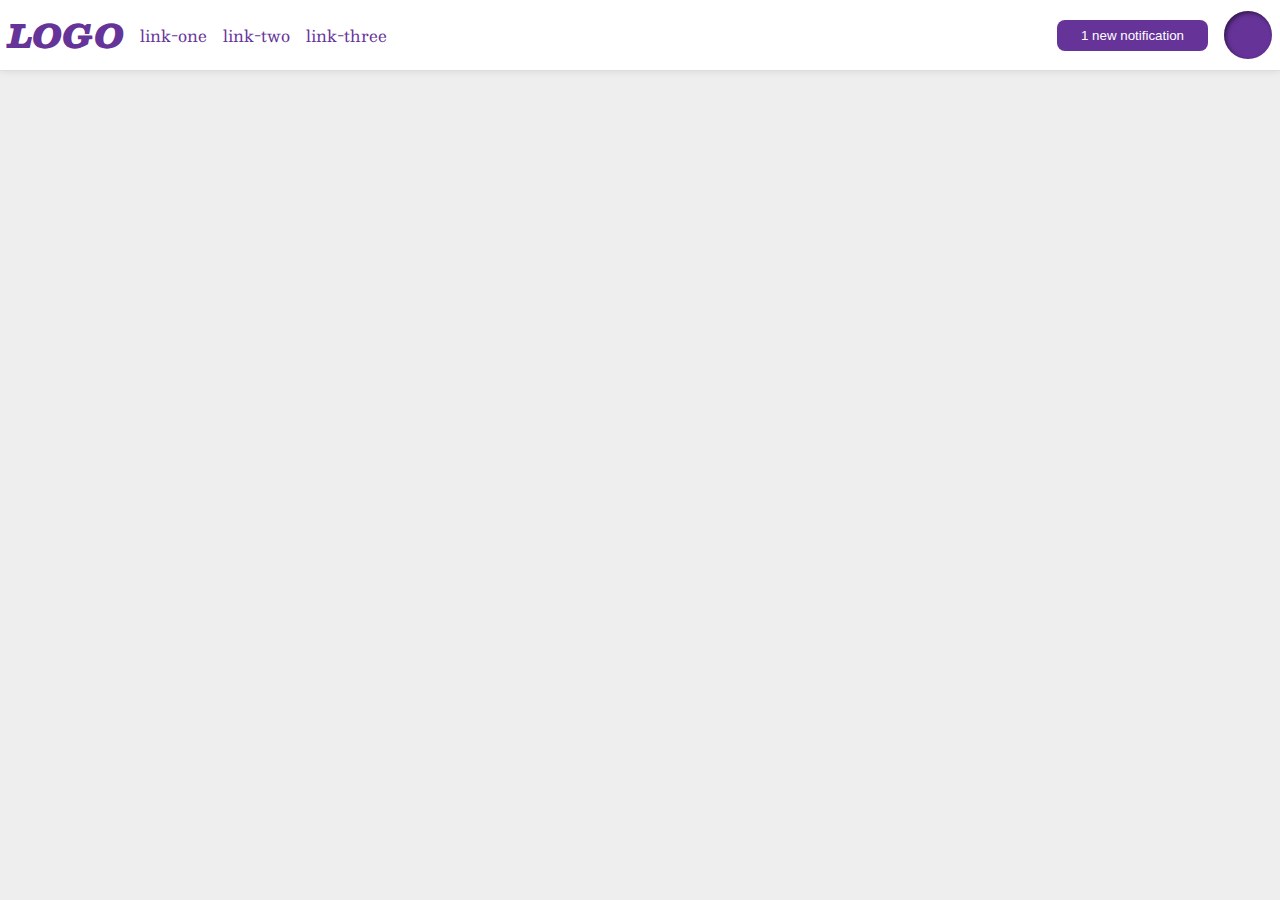
<file: foundations/flex/03-flex-header-2/index.html>
<!DOCTYPE html>
<html lang="en">
  <head>
    <meta charset="UTF-8" />
    <meta http-equiv="X-UA-Compatible" content="IE=edge" />
    <meta name="viewport" content="width=device-width, initial-scale=1.0" />
    <title>Flex Header 2</title>
    <link rel="stylesheet" href="style.css" />
  </head>
  <body>
    <div class="header">
      <div class="left">
        <div class="logo">LOGO</div>
        <ul class="links">
          <li><a href="https://google.com">link-one</a></li>
          <li><a href="https://google.com">link-two</a></li>
          <li><a href="https://google.com">link-three</a></li>
        </ul>
      </div>
      <div class="right">
        <button class="notifications">1 new notification</button>
        <div class="profile-image"></div>
      </div>
    </div>
  </body>
</html>
</file>
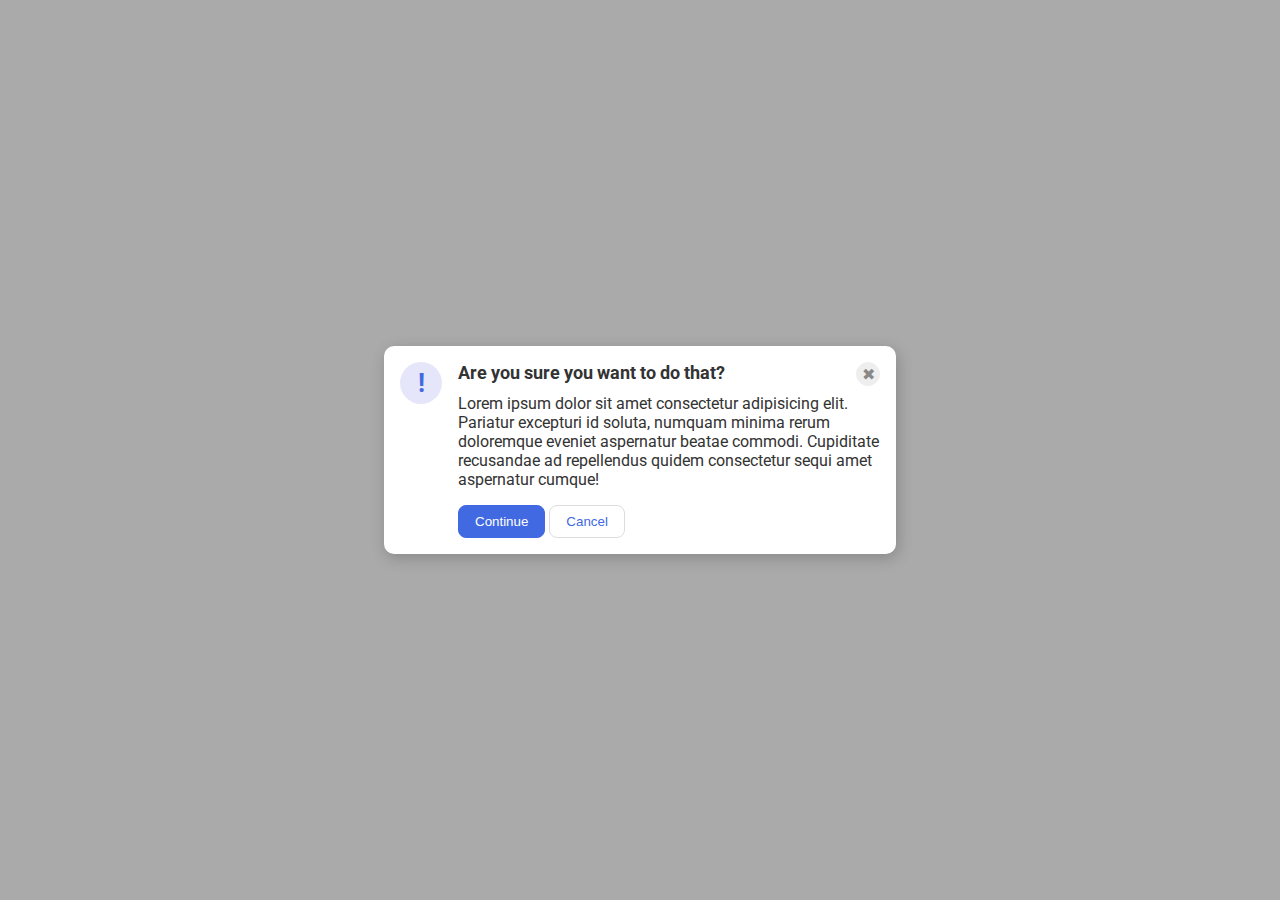
<file: foundations/flex/05-flex-modal/index.html>
<!DOCTYPE html>
<html lang="en">
  <head>
    <meta charset="UTF-8" />
    <meta http-equiv="X-UA-Compatible" content="IE=edge" />
    <meta name="viewport" content="width=device-width, initial-scale=1.0" />
    <link rel="stylesheet" href="style.css" />
    <title>Modal</title>
  </head>
  <body>
    <div class="modal">
      <div class="icon">!</div>
      <div class="container">
        <div class="header-close">
          <div class="header">Are you sure you want to do that?</div>
          <button class="close-button">✖</button>
        </div>
        <div class="text">
          Lorem ipsum dolor sit amet consectetur adipisicing elit. Pariatur
          excepturi id soluta, numquam minima rerum doloremque eveniet
          aspernatur beatae commodi. Cupiditate recusandae ad repellendus quidem
          consectetur sequi amet aspernatur cumque!
        </div>
        <button class="continue">Continue</button>
        <button class="cancel">Cancel</button>
      </div>
    </div>
  </body>
</html>
</file>
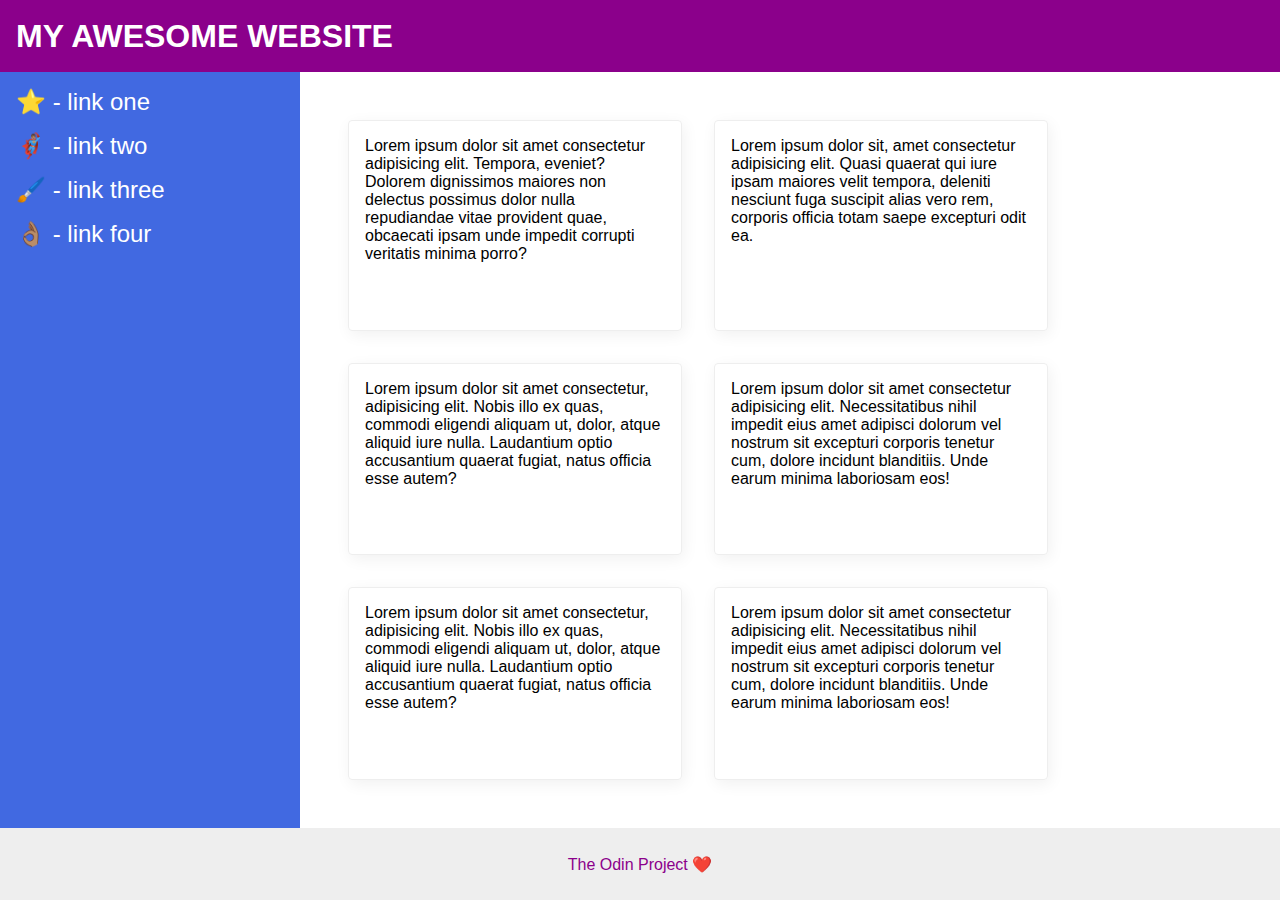
<file: foundations/flex/07-flex-layout-2/index.html>
<!DOCTYPE html>
<html lang="en">
  <head>
    <meta charset="UTF-8">
    <meta http-equiv="X-UA-Compatible" content="IE=edge">
    <meta name="viewport" content="width=device-width, initial-scale=1.0">
    <title>The Holy Grail</title>
    <link rel="stylesheet" href="style.css">
  </head>
  <body>
    <div class="header">
      MY AWESOME WEBSITE
    </div>
    <div class="container">
      <div class="sidebar">
        <ul>
          <li><a href="#">⭐ - link one</a></li>
          <li><a href="#">🦸🏽‍♂️ - link two</a></li>
          <li><a href="#">🖌️ - link three</a></li>
          <li><a href="#">👌🏽 - link four</a></li>
        </ul>
      </div>
      <div class="cards">
        <div class="card">Lorem ipsum dolor sit amet consectetur adipisicing elit. Tempora, eveniet? Dolorem dignissimos maiores non delectus possimus dolor nulla repudiandae vitae provident quae, obcaecati ipsam unde impedit corrupti veritatis minima porro?</div>
        <div class="card">Lorem ipsum dolor sit, amet consectetur adipisicing elit. Quasi quaerat qui iure ipsam maiores velit tempora, deleniti nesciunt fuga suscipit alias vero rem, corporis officia totam saepe excepturi odit ea.</div>
        <div class="card">Lorem ipsum dolor sit amet consectetur, adipisicing elit. Nobis illo ex quas, commodi eligendi aliquam ut, dolor, atque aliquid iure nulla. Laudantium optio accusantium quaerat fugiat, natus officia esse autem?</div>
        <div class="card">Lorem ipsum dolor sit amet consectetur adipisicing elit. Necessitatibus nihil impedit eius amet adipisci dolorum vel nostrum sit excepturi corporis tenetur cum, dolore incidunt blanditiis. Unde earum minima laboriosam eos!</div>
        <div class="card">Lorem ipsum dolor sit amet consectetur, adipisicing elit. Nobis illo ex quas, commodi eligendi aliquam ut, dolor, atque aliquid iure nulla. Laudantium optio accusantium quaerat fugiat, natus officia esse autem?</div>
        <div class="card">Lorem ipsum dolor sit amet consectetur adipisicing elit. Necessitatibus nihil impedit eius amet adipisci dolorum vel nostrum sit excepturi corporis tenetur cum, dolore incidunt blanditiis. Unde earum minima laboriosam eos!</div>
      </div>
    </div>
    
    <div class="footer">
      The Odin Project ❤️
    </div>
  </body>
</html>
</file>
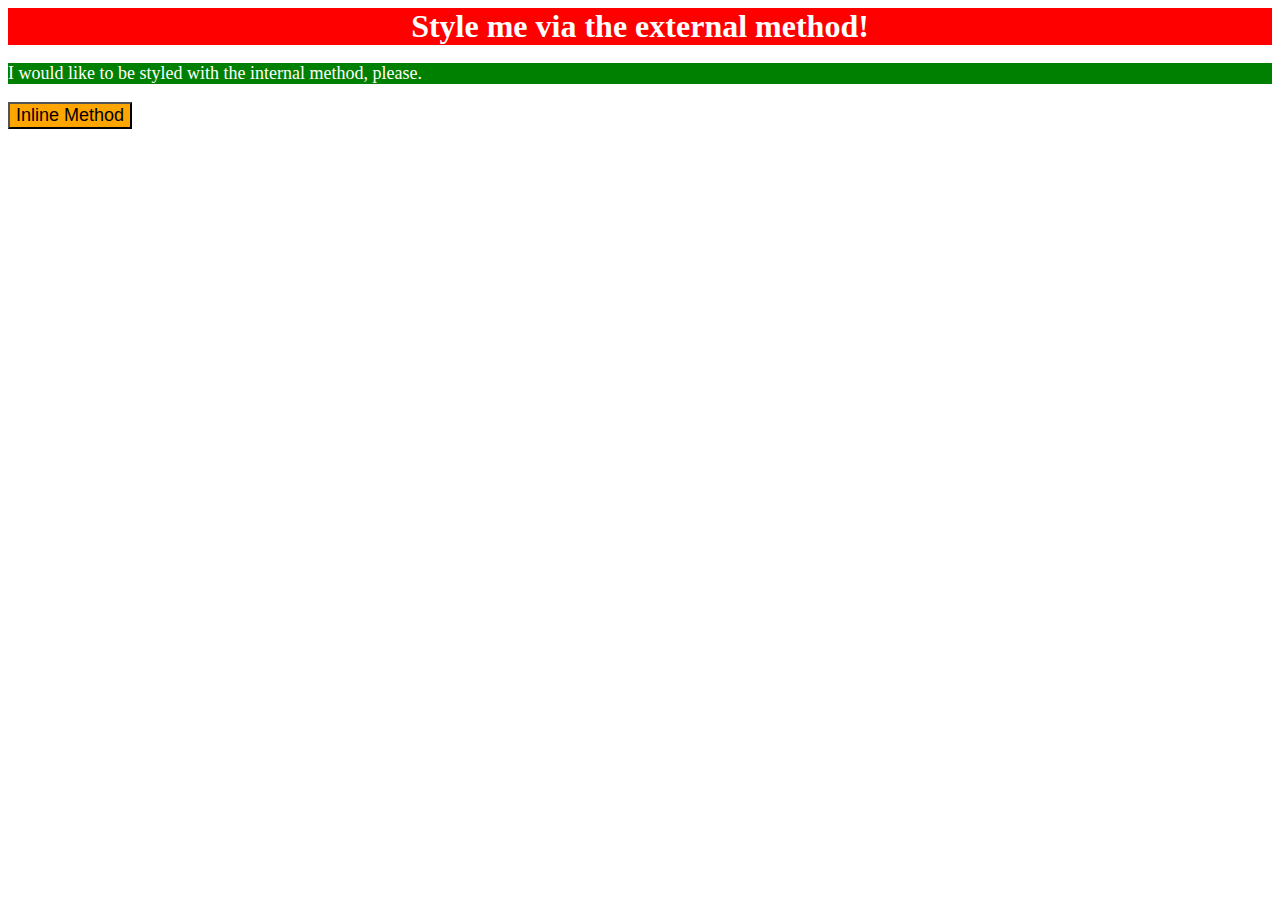
<file: foundations/intro-to-css/01-css-methods/index.html>
<!DOCTYPE html>
<html lang="en">
  <head>
    <meta charset="UTF-8">
    <meta http-equiv="X-UA-Compatible" content="IE=edge">
    <meta name="viewport" content="width=device-width, initial-scale=1.0">
    <title>Methods for Adding CSS</title>
    <link rel="stylesheet" href="style.css">
    <style>
      p {
        color: white;
        background-color: green;
        font-size: 18px;
      }
    </style>
  </head>
  <body>
    <div>Style me via the external method!</div>
    <p>I would like to be styled with the internal method, please.</p>
    <button style="background-color: orange; font-size: 18px;">Inline Method</button>
  </body>
</html>
</file>
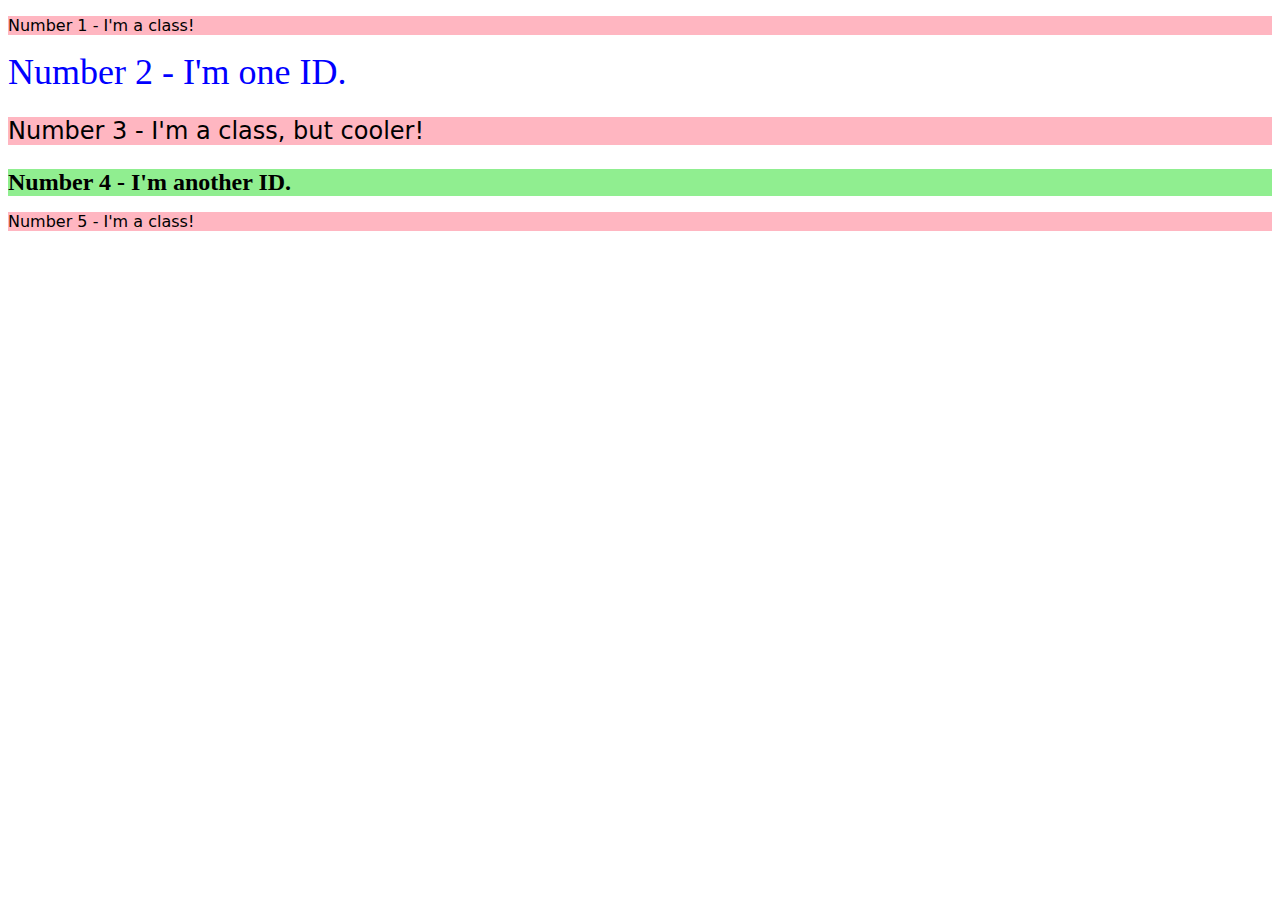
<file: foundations/intro-to-css/02-class-id-selectors/index.html>
<!DOCTYPE html>
<html lang="en">
  <head>
    <meta charset="UTF-8">
    <meta http-equiv="X-UA-Compatible" content="IE=edge">
    <meta name="viewport" content="width=device-width, initial-scale=1.0">
    <title>Class and ID Selectors</title>
    <link rel="stylesheet" href="style.css">
  </head>
  <body>
    <p class="odd">Number 1 - I'm a class!</p>
    <div id="two">Number 2 - I'm one ID.</div>
    <p class="odd tf">Number 3 - I'm a class, but cooler!</p>
    <div id="four" class="tf">Number 4 - I'm another ID.</div>
    <p class="odd">Number 5 - I'm a class!</p>
  </body>
</html>
</file>
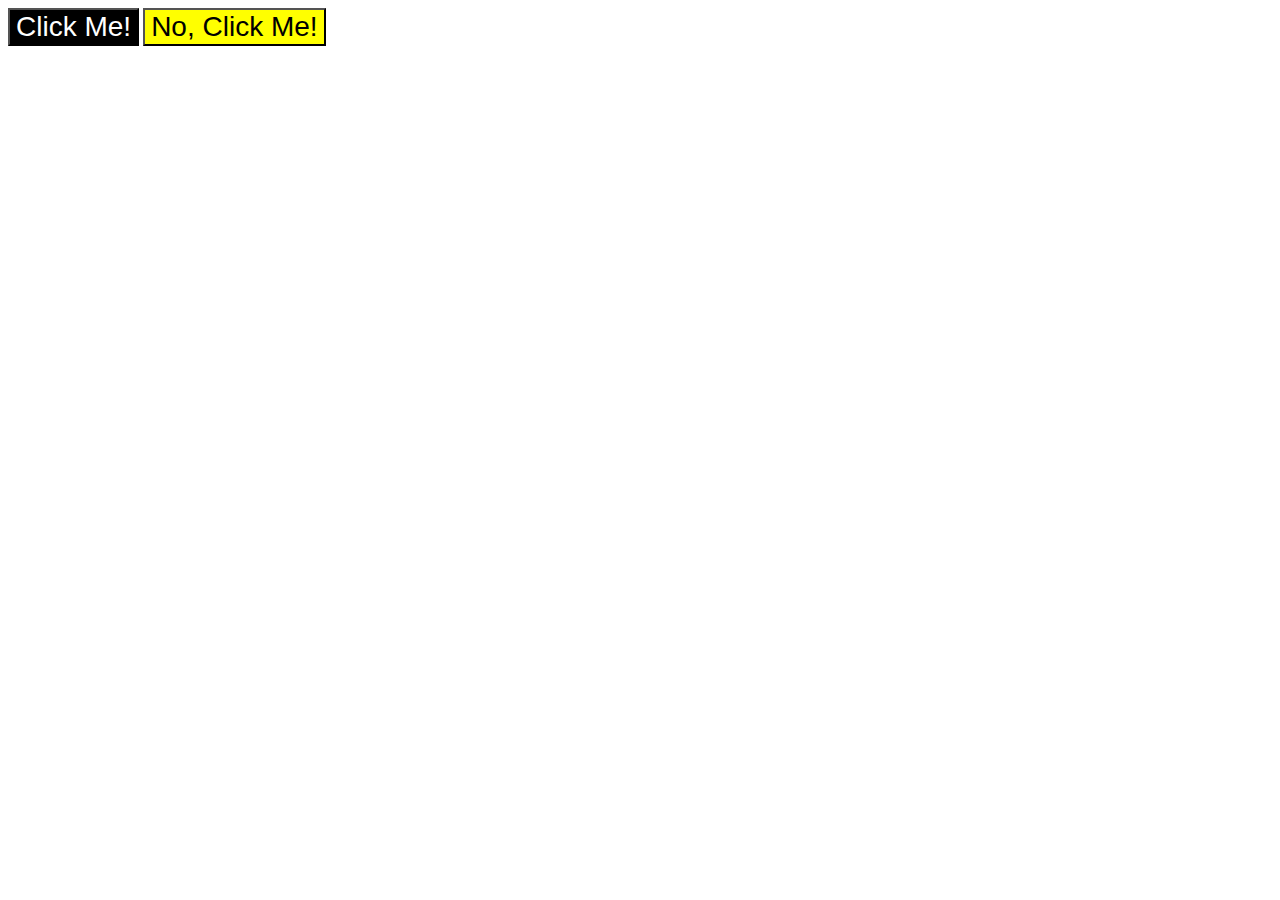
<file: foundations/intro-to-css/03-grouping-selectors/index.html>
<!DOCTYPE html>
<html lang="en">
  <head>
    <meta charset="UTF-8">
    <meta http-equiv="X-UA-Compatible" content="IE=edge">
    <meta name="viewport" content="width=device-width, initial-scale=1.0">
    <title>Grouping Selectors</title>
    <link rel="stylesheet" href="style.css">
  </head>
  <body>
    <button class="one">Click Me!</button>
    <button class="two">No, Click Me!</button>
  </body>
</html>
</file>
<file: foundations/flex/03-flex-header-2/style.css>
/* this is some magical font-importing.  
you'll learn about it later. */
@import url('https://fonts.googleapis.com/css2?family=Besley:ital,wght@0,400;1,900&display=swap');

body {
  margin: 0;
  background: #eee;
  font-family: Besley, serif;
}

.header {
  background: white;
  border-bottom: 1px solid #ddd;
  box-shadow: 0 0 8px rgba(0,0,0,.1);
  display: flex;
  padding: 8px;
  justify-content: space-between;
}

.profile-image {
  background: rebeccapurple;
  box-shadow: inset 2px 2px 4px rgba(0,0,0,.5);
  border-radius: 50%;
  width: 48px;
  height: 48px;
}

.logo {
  color: rebeccapurple;
  font-size: 32px;
  font-weight: 900;
  font-style: italic;
}

button {
  border: none;
  border-radius: 8px;
  background: rebeccapurple;
  color: white;
  padding: 8px 24px;
}

a {
  /* this removes the line under our links */
  text-decoration: none;
  color: rebeccapurple;
}

ul {
  list-style-type: none;
  padding: 0;
  margin: 0;
  display: flex;
  gap: 16px;
}

.left, .right {
  display: flex;
  gap: 16px;
  align-items: center;
}
</file>
<file: foundations/flex/05-flex-modal/style.css>
@import url('https://fonts.googleapis.com/css2?family=Roboto:wght@400;700&display=swap');

html, body {
  height: 100%;
}

body {
  font-family: Roboto, sans-serif;
  margin: 0;
  background: #aaa;
  color: #333;
  /* I'll give you this one for free lol */
  display: flex;
  align-items: center;
  justify-content: center;
}

.modal {
  background: white;
  width: 480px;
  border-radius: 10px;
  box-shadow: 2px 4px 16px rgba(0,0,0,.2);
  padding: 16px;
  display: flex;
  gap: 16px;
}

.icon {
  color: royalblue;
  font-size: 26px;
  font-weight: 700;
  background: lavender;
  width: 42px;
  height: 42px;
  border-radius: 50%;
  display: flex;
  align-items: center;
  justify-content: center;
  flex-shrink: 0;
}

.close-button {
  background: #eee;
  border-radius: 50%;
  color: #888;
  font-weight: 400;
  font-size: 16px;
  height: 24px;
  width: 24px;
  display: flex;
  align-items: center;
  justify-content: center;
  border: 1px solid #eee;
  padding: 0;
}

button {
  cursor: pointer;
  padding: 8px 16px;
  border-radius: 8px;
}

button.continue {
  background: royalblue;
  border: 1px solid royalblue;
  color: white;
}

button.cancel {
  background: white;
  border: 1px solid #ddd;
  color: royalblue;
}

.header {
  font-size: 18px;
  font-weight: bold;
}

.header-close {
  display: flex;
  justify-content: space-between;
  margin-bottom: 8px;
}

.text {
  margin-bottom: 16px;
}
</file>
<file: foundations/flex/07-flex-layout-2/style.css>
body {
  font-family: -apple-system, BlinkMacSystemFont, 'Segoe UI', Roboto, Oxygen, Ubuntu, Cantarell, 'Open Sans', 'Helvetica Neue', sans-serif;
  margin: 0;
  min-height: 100vh;
}

.header {
  height: 72px;
  background: darkmagenta;
  color: white;
}

.footer {
  height: 72px;
  background: #eee;
  color: darkmagenta;
}

.sidebar {
  width: 300px;
  background: royalblue;
  box-sizing: border-box;
}

.card {
  border: 1px solid #eee;
  box-shadow: 2px 4px 16px rgba(0,0,0,.06);
  border-radius: 4px;
}

/*----------------------------------------------------------------------*/

body {
  display: flex;
  flex-direction: column;
}

a {
  text-decoration: none;
  color: white;
  font-size: 24px;
}

.header {
  display: flex;
  box-sizing: border-box;
  align-items: center;
  font-size: 32px;
  font-weight: 900;
  padding: 16px;
}

ul {
  list-style: none;
  margin: 0;
  padding: 0;
}

li {
  margin-bottom: 16px;
}

.container {
  flex: 1;
  display: flex;
}

.cards {
  padding: 48px;
  display: flex;
  flex-wrap: wrap;
  gap: 32px;
}

.sidebar {
  padding: 16px;
  flex-shrink: 0;
}

.footer {
  display: flex;
  align-items: center;
  justify-content: center;
}

.card {
  max-width: 300px;
  padding: 16px;
}
</file>
<file: foundations/intro-to-css/01-css-methods/style.css>
div {
  color: white;
  background-color: red;
  font-size: 32px;
  text-align: center;
  font-weight: bold;  
}
</file>
<file: foundations/intro-to-css/02-class-id-selectors/style.css>
.odd {
    background-color: #ffb6c1;
    font-family: Verdana, "DejaVu Sans", sans-serif;
}

#two {
    color: #0000ff;
    font-size: 36px;
}

.tf {
    font-size: 24px;
}

#four {
    background-color: #90ee90;
    font-weight: bold;
}
</file>
<file: foundations/intro-to-css/03-grouping-selectors/style.css>
.one, 
.two {
    font-size: 28px;
    font-family: Helvetica, 'Times New Roman', serif;
}

.one {
    color: #ffffff;
    background-color: hsl(0, 0%, 0%);
}

.two {
    color: #000000;
    background-color: hsl(60, 100%, 50%);
}
</file>
